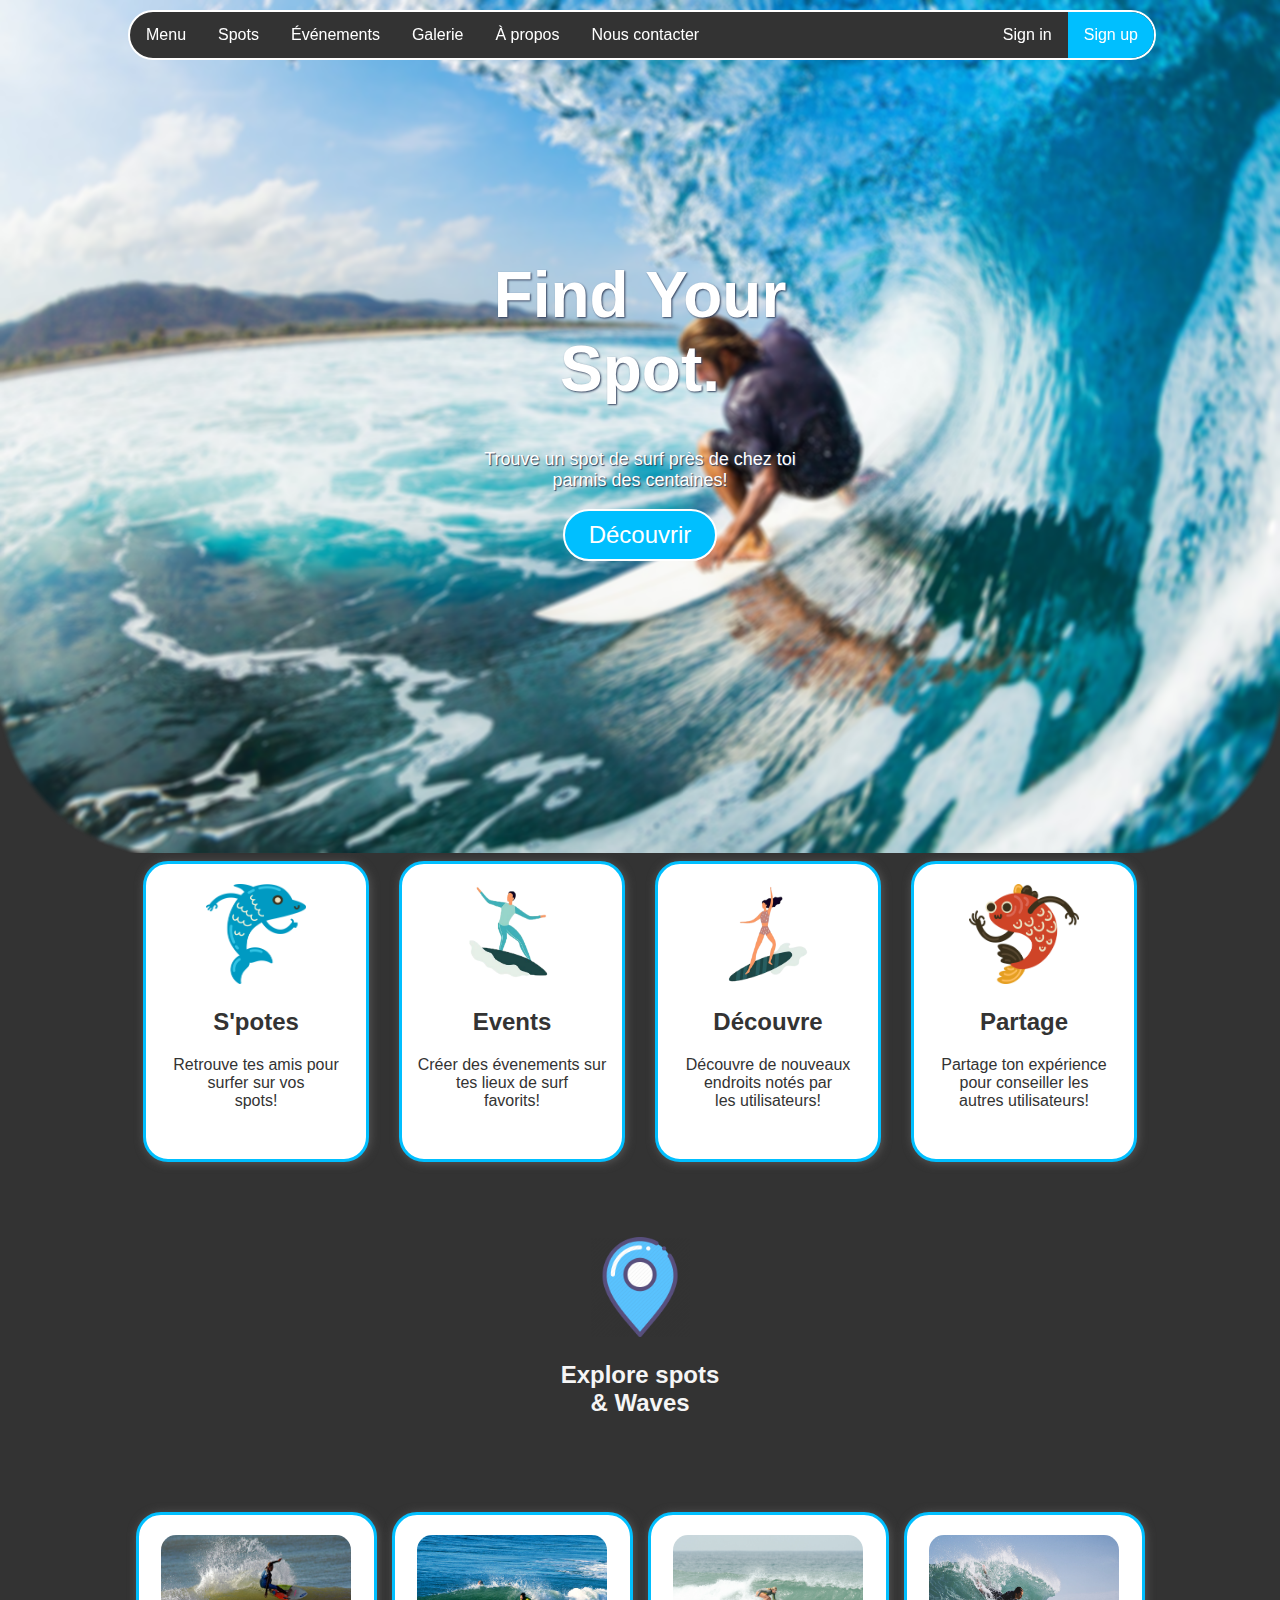
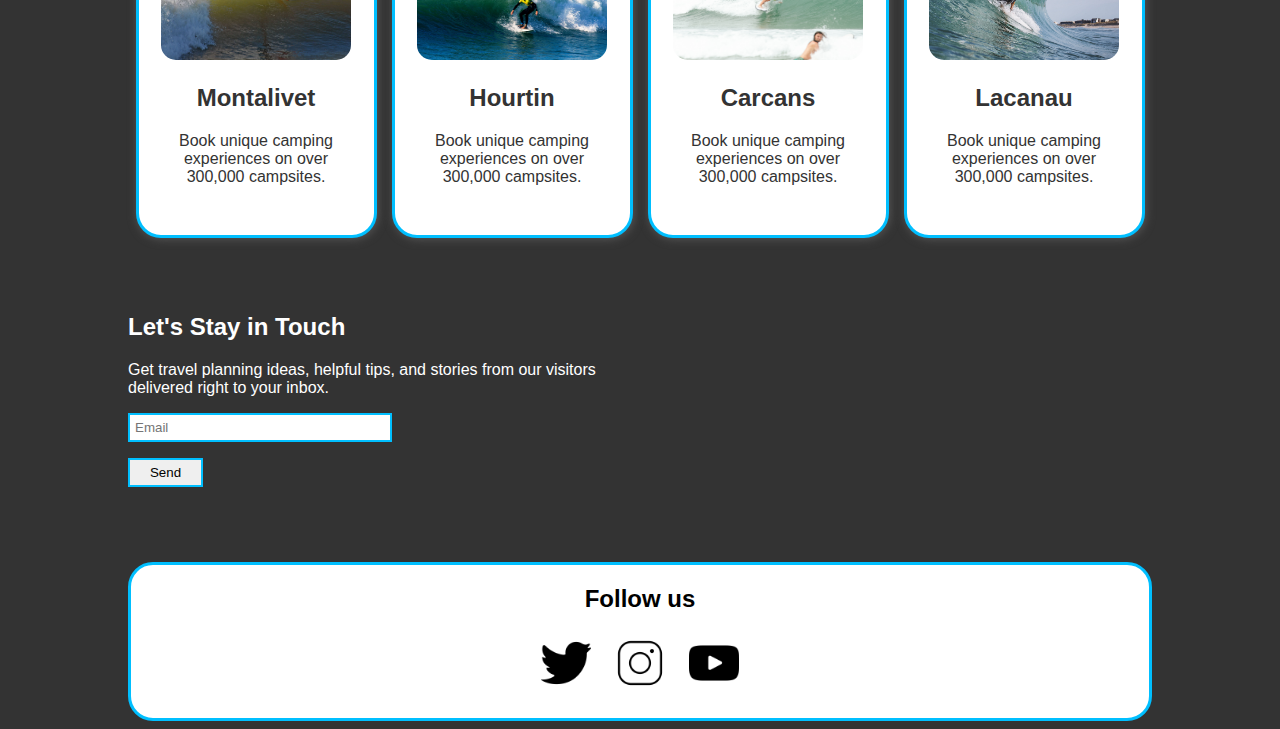
<file: index.html>
<!DOCTYPE html>
<html lang="fr">

<head>
    <meta charset="UTF-8">
    <meta name="viewport" content="width=device-width, initial-scale=1.0">
    <link rel="stylesheet" href="styles/index.css">
    <script defer src="src/main.js"></script>
    <title>FindYourSpot</title>
</head>

<body>

    <!-- First part -->

    <div id="bloc-page">
        <header>
            <nav id="sticky">
                <ul id="navigation">
                    <li><a href="#" title="Menu">Menu</a></li>
                    <li><a href="#" title="Spots">Spots</a></li>
                    <li><a href="#" title="Events">Événements</a></li>
                    <li><a href="#" title="Gallery">Galerie</a></li>
                    <li><a href="#" title="About">À propos</a></li>
                    <li><a href="#" title="Contact us">Nous contacter</a></li>
                    <li style="float: right; border-right: none;"><a href="#" title="Sign up" class="active">Sign up</a>
                    </li>
                    <li style="float: right; border-right: none;"><a href="#" title="Sign in">Sign in</a></li>
                </ul>
            </nav>
            <div id="bloc1">
                <h1 id="fys">Find Your</br>Spot.</h1>
                <p class="text">Trouve un spot de surf près de chez toi</br>parmis des centaines!</p>
            </div>
            <div id="button-discover">
                <a href="#" title="Découvrir">Découvrir</a>
            </div>
        </header>

        <!-- Second Part -->

        <section id="section1">
            <article class="article1">
                <img src="images/picto/picto3.png" class="pictod">
                <h2>S'potes</h2>
                <p>Retrouve tes amis pour surfer sur vos</br>spots!</p>
            </article>
            <article class="article1">
                <img src="images/picto/picto2.png" class="article-img1">
                <h2>Events</h2>
                <p>Créer des évenements sur tes lieux de surf</br>favorits!</p>
            </article>
            <article class="article1">
                <img src="images/picto/picto1.png" class="article-img1">
                <h2>Découvre</h2>
                <p>Découvre de nouveaux endroits notés par</br> les utilisateurs!</p>
            </article>
            <article class="article1">
                <img src="images/picto/picto4.png" class="pictop">
                <h2>Partage</h2>
                <p>Partage ton expérience pour conseiller les</br>autres utilisateurs!</p>
            </article>
        </section>

        <!-- Third Part -->

        <div id="bloc2">
            <img src="images/picto/picto5.png" style="width: 100px; height: 100px;">
            <h2>Explore spots</br>& Waves</h2>
        </div>
        <section id="section2">
            <a href="#">
                <article id="article2">
                    <img src="images/montalivet.jpg" class="article-img2">
                    <h2>Montalivet</h2>
                    <p>Book unique camping</br>experiences on over</br>300,000 campsites.</p>
                </article>
            </a>
            <a href="#">
                <article id="article2">
                    <img src="images/hourtin.jpg" class="article-img2">
                    <h2>Hourtin</h2>
                    <p>Book unique camping</br>experiences on over</br>300,000 campsites.</p>
                </article>
            </a>
            <a href="#">
                <article id="article2">
                    <img src="images/carcans.jpg" class="article-img2">
                    <h2>Carcans</h2>
                    <p>Book unique camping</br>experiences on over</br>300,000 campsites.</p>
                </article>
            </a>
            <a href="#">
                <article id="article2">
                    <img src="images/lacanau.jpg" class="article-img2">
                    <h2>Lacanau</h2>
                    <p>Book unique camping</br>experiences on over</br>300,000 campsites.</p>
                </article>
            </a>
        </section>

        <!-- Fourth Part -->

        <div id="bloc3">
            <h2>Let's Stay in Touch</h2>
            <p>Get travel planning ideas, helpful tips, and stories from our visitors</br>delivered right to your inbox.
            </p>
        </div>
        <form method="POST" action="traitement.php">
            <p>
                <input type="email" name="email" id="email" maxlength="75" placeholder="Email">
            </p>
            <p>
                <input type="submit" id="send" value="Send">
            </p>
        </form>
        <footer>
            <h2>Follow us</h2>
            <section id="section3">
                <article class="article3">
                    <a href="#"><img src="images/picto/picto6.png" class="picto-footer"></a>
                </article>
                <article class="article3">
                    <a href="#"><img src="images/picto/picto7.png" class="picto-footer"></a>
                </article>
                <article class="article3">
                    <a href="#"><img src="images/picto/picto8.png" class="picto-footer"></a>
                </article>
            </section>
        </footer>
    </div>
</body>

</html>
</file>
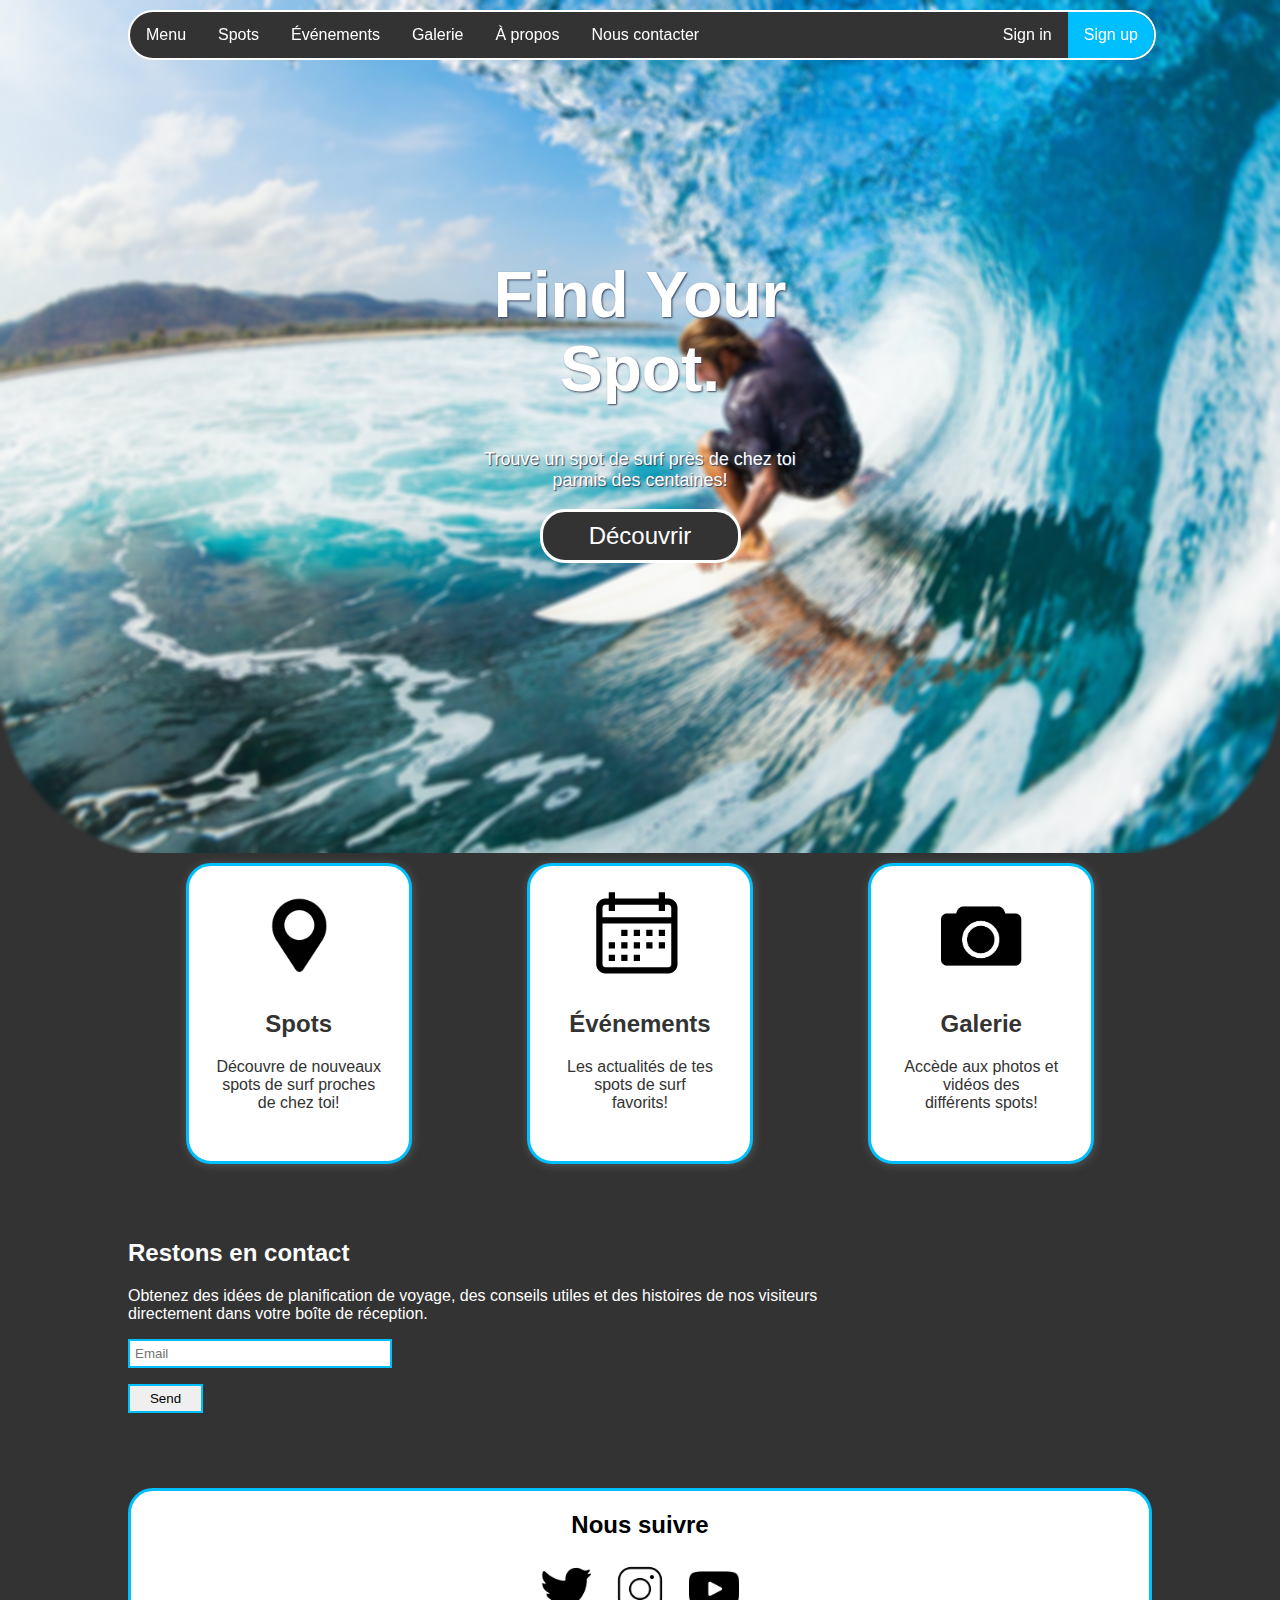
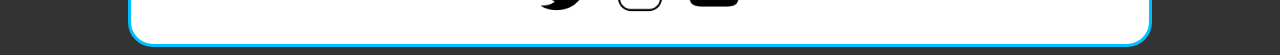
<file: menu.html>
<!DOCTYPE html>
<html lang="fr">

<head>
    <meta charset="UTF-8">
    <meta name="viewport" content="width=device-width, initial-scale=1.0">
    <link rel="stylesheet" href="styles/menu.css">
    <script defer src="src/main.js"></script>
    <title>FindYourSpot</title>
</head>

<body>

    <!-- First part -->

    <div id="bloc-page">
        <header>
            <nav id="sticky">
                <ul id="navigation">
                    <li><a href="menu.html" title="Menu">Menu</a></li>
                    <li><a href="spots.html" title="Spots">Spots</a></li>
                    <li><a href="événements.html" title="Evénements">Événements</a></li>
                    <li><a href="#" title="Gallery">Galerie</a></li>
                    <li><a href="#" title="About">À propos</a></li>
                    <li><a href="#" title="Contact us">Nous contacter</a></li>
                    <li style="float: right; border-right: none;"><a href="#" title="Sign up" class="active">Sign up</a>
                    </li>
                    <li style="float: right; border-right: none;"><a href="#" title="Sign in">Sign in</a></li>
                </ul>
            </nav>
            <div id="bloc1">
                <h1 id="fys">Find Your</br>Spot.</h1>
                <p class="text">Trouve un spot de surf près de chez toi</br>parmis des centaines!</p>
            </div>
            <div id="button-discover">
                <a href="spots.html" title="Découvrir">Découvrir</a>
            </div>
        </header>

        <!-- Second Part -->

        <section id="section1">
            <a href="spots.html">
                <article class="article1">
                    <img src="images/picto/picto01.png" class="picto">
                    <h2>Spots</h2>
                    <p>Découvre de nouveaux spots de surf proches</br>de chez toi!</p>
                </article>
            </a>
            <a href="événements.html">
                <article class="article1">
                    <img src="images/picto/picto02.png" class="picto">
                    <h2>Événements</h2>
                    <p>Les actualités de tes</br>spots de surf</br>favorits!</p>
                </article>
            </a>
            <a href="galerie.html">
                <article class="article1">
                    <img src="images/picto/picto03.png" class="picto">
                    <h2>Galerie</h2>
                    <p>Accède aux photos et vidéos des</br> différents spots!</p>
                </article>
            </a>
        </section>

        <!-- Third Part -->

        <div id="bloc3">
            <h2>Restons en contact</h2>
            <p>Obtenez des idées de planification de voyage, des conseils utiles et des histoires de nos visiteurs
                </br>directement dans votre boîte de réception.</p>
        </div>
        <form method="POST" action="traitement.php">
            <p>
                <input type="email" name="email" id="email" maxlength="75" placeholder="Email">
            </p>
            <p>
                <input type="submit" id="send" value="Send">
            </p>
        </form>

        <!-- Fourth part -->

        <footer>
            <h2>Nous suivre</h2>
            <section id="section3">
                <article class="article3">
                    <a href="#"><img src="images/picto/picto6.png" class="picto-footer"></a>
                </article>
                <article class="article3">
                    <a href="#"><img src="images/picto/picto7.png" class="picto-footer"></a>
                </article>
                <article class="article3">
                    <a href="#"><img src="images/picto/picto8.png" class="picto-footer"></a>
                </article>
            </section>
        </footer>
    </div>
</body>

</html>
</file>
<file: styles/index.css>
@font-face {
    /* Font for titles */
    font-family: 'Ubuntu', sans-serif;
    src: url("https://fonts.googleapis.com/css2?family=Ubuntu:wght@300&display=swap");
    /* Font for text */
    font-family: 'Roboto', sans-serif;
    src: url("https://fonts.googleapis.com/css2?family=Roboto:wght@100&display=swap");

}

body {
    background-image: url(../images/background01.png);
    background-repeat: no-repeat;
    background-size: contain;
    background-color: #333;

}

/* First Part */

#bloc-page {
    width: 1024px;
    margin: auto;
}

h2 {
    font-family: 'Ubuntu', sans-serif;
}

p {
    font-family: 'Roboto', sans-serif;
}

#sticky {
    position: -webkit-sticky; /* Safari */
    position: sticky;
    top: 10px;
}

#navigation {
    list-style-type: none;
    margin: 0;
    padding: 0;
    overflow: hidden;
    background-color: #333;
    top: 0;
    width: 100%;
    border: 2px solid white;
    border-bottom-left-radius: 25px;
    border-top-left-radius: 25px;
    border-bottom-right-radius: 25px;
    border-top-right-radius: 25px;
    font-family: 'Ubuntu', sans-serif;
    color: whitesmoke;
}

#navigation li {
    display: inline;
    float: left;
}

#navigation a {
    display: block;
    color: white;
    text-align: center;
    padding: 14px 16px;
    text-decoration: none;
}

#navigation li a:hover:not(.active) {
    background-color: deepskyblue;
}

.active {
    background-color: deepskyblue;
}

#bloc1 {
    font-size: xx-large;
    text-align: center;
    color: white;
    margin-top: 200px;
    margin-left: auto;
    margin-right: auto;
}

#fys {
    color: white;
    font-family: 'Unbuntu', sans-serif;
    text-shadow: 1px 1px 2px #33415c;
}

.text {
    font-size: large;
    text-shadow: 1px 1px 1px #33415c;
}

#button-discover {
    color: white;
    font-size: x-large;
    text-align: center;
    width: 150px;
    border-radius: 50px;
    border: 2px solid white;
    overflow: hidden;
    background-color: deepskyblue;
    margin-left: auto;
    margin-right: auto;
}

#button-discover a {
    display: block;
    color: white;
    padding: 10px;
    text-align: center;
    text-decoration: none;
    font-family: 'Ubuntu', sans-serif;
}
#button-discover a:hover {
    background-color: #333;
}

/* Second Part */

#section1 {
    display: flex;
}

.article1 {
    text-align: center;
    width: 200px;
    height: 275px;
    padding: 10px;
    margin: auto;
    margin-top: 300px;
    background-color: white;
    display: inline-block;
    border-radius: 25px;
    border: 3px solid deepskyblue;
    box-shadow: 1px 1px 10px rgb(90, 90, 90);
}

.article1 h2 {
    color: #333;
}

.article1 p {
    color: #333;
}

.article-img1 {
    width: 150px;
    height: 100px;
    margin-top: 10px;
}

.pictod {
    width: 100px;
    height: 100px;
    margin-top: 10px;
}

.pictop {
    width: 110px;
    height: 100px;
    margin-top: 10px;
}

/* Third Part */

#bloc2 {
    margin-top: 75px;
    margin-left: auto;
    margin-right: auto;
    width: 200px;
    height: 175px;
    text-align: center;
}

#bloc2 h2 {
    color: whitesmoke;
}

#section2 {
    display: flex;
    margin-top: 100px;
}

#section2 a {
    text-decoration: none;
    color: #333;
    text-align: center;
    width: 215px;
    height: 300px;
    padding: 10px;
    margin: auto;
    background-color: white;
    display: inline-block;
    border-radius: 25px;
    border: 3px solid deepskyblue;
    box-shadow: 1px 1px 10px rgb(88, 88, 88);
}

#section2 a:hover {
    color: white;
    background-color: #333;
    border: 3px solid white;
}

.article-img2 {
    width: 190px;
    height: 125px;
    border-radius: 15px;
    margin-top: 10px;
}

/* Fourth Part */

#bloc3 {
    margin-top: 75px;
    color: white;
}

#email {
    width: 250px;
    padding: 5px;
    border: 2px solid deepskyblue;
}

#send {
    width: 75px;
    padding: 5px;
    border: 2px solid deepskyblue;
}

footer {
    background-color: white;
    border: 3px solid deepskyblue;
    margin-top: 75px;
    border-radius: 25px;
    text-align: center;
}

footer h2 {
    font-size: x-large;
    text-align: center;
}
#section3 {
    text-align: center;
}
.article3 {
    display: inline-block;
    width: 70px;
    height: 55px;
    margin-top: 5px;
    margin-bottom: 25px;
}

.picto-footer {
    width: 50px;
    height: 50px;
}
</file>
<file: styles/menu.css>
@font-face {
    /* Font for titles */
    font-family: 'Ubuntu', sans-serif;
    src: url("https://fonts.googleapis.com/css2?family=Ubuntu:wght@300&display=swap");
    /* Font for text */
    font-family: 'Roboto', sans-serif;
    src: url("https://fonts.googleapis.com/css2?family=Roboto:wght@100&display=swap");

}

body {
    background-image: url(../images/background01.png);
    background-repeat: no-repeat;
    background-size: contain;
    background-color: #333;

}

/* First Part */

#bloc-page {
    width: 1024px;
    margin: auto;
}

h2 {
    font-family: 'Ubuntu', sans-serif;
}

p {
    font-family: 'Roboto', sans-serif;
}

#sticky {
    position: -webkit-sticky; /* Safari */
    position: sticky;
    top: 10px;
}

#navigation {
    list-style-type: none;
    margin: 0;
    padding: 0;
    overflow: hidden;
    background-color: #333;
    top: 0;
    width: 100%;
    border: 2px solid white;
    border-bottom-left-radius: 25px;
    border-top-left-radius: 25px;
    border-bottom-right-radius: 25px;
    border-top-right-radius: 25px;
    font-family: 'Ubuntu', sans-serif;
    color: whitesmoke;
}

#navigation li {
    display: inline;
    float: left;
}

#navigation a {
    display: block;
    color: white;
    text-align: center;
    padding: 14px 16px;
    text-decoration: none;
}

#navigation li a:hover:not(.active) {
    background-color: deepskyblue;
}

.active {
    background-color: deepskyblue;
}

#bloc1 {
    font-size: xx-large;
    text-align: center;
    color: white;
    margin-top: 200px;
    margin-left: auto;
    margin-right: auto;
}

#fys {
    color: white;
    font-family: 'Unbuntu', sans-serif;
    text-shadow: 1px 1px 2px #33415c;
}

.text {
    font-size: large;
    text-shadow: 1px 1px 1px #33415c;
}

#button-discover {
    display: flex;
}

#button-discover a {
    text-align: center;
    text-decoration: none;
    color: white;
    width: 175px;
    overflow: hidden;
    background-color: #333;
    border: 3px solid white;
    border-radius: 25px;
    display: inline-block;
    margin: auto;
    font-size: x-large;
    padding: 10px;
    font-family: 'Ubuntu', sans-serif;
}
#button-discover a:hover {
    background-color: deepskyblue;
    color: white;
    border: 3px solid white;
}

/* Second Part */

#section1 {
    display: flex;
}

#section1 a {
    text-align: center;
    text-decoration: none;
    color: #333;
    width: 200px;
    height: 275px;
    padding: 10px;
    margin: auto;
    margin-top: 300px;
    background-color: white;
    display: inline-block;
    border-radius: 25px;
    border: 3px solid deepskyblue;
    box-shadow: 1px 1px 10px rgb(90, 90, 90);
}

#section1 a:hover {
    background-color: deepskyblue;
    border: 3px solid white;
    color: white;
}

.picto {
    width: 100px;
    height: 100px;
    margin-top: 10px;
}

/* Third Part */

#bloc3 {
    margin-top: 75px;
    color: white;
}

#email {
    width: 250px;
    padding: 5px;
    border: 2px solid deepskyblue;
}

#send {
    width: 75px;
    padding: 5px;
    border: 2px solid deepskyblue;
}

footer {
    background-color: white;
    border: 3px solid deepskyblue;
    margin-top: 75px;
    border-radius: 25px;
    text-align: center;
}

footer h2 {
    font-size: x-large;
    text-align: center;
}
#section3 {
    text-align: center;
}
.article3 {
    display: inline-block;
    width: 70px;
    height: 55px;
    margin-top: 5px;
    margin-bottom: 25px;
}

.picto-footer {
    width: 50px;
    height: 50px;
}
</file>
